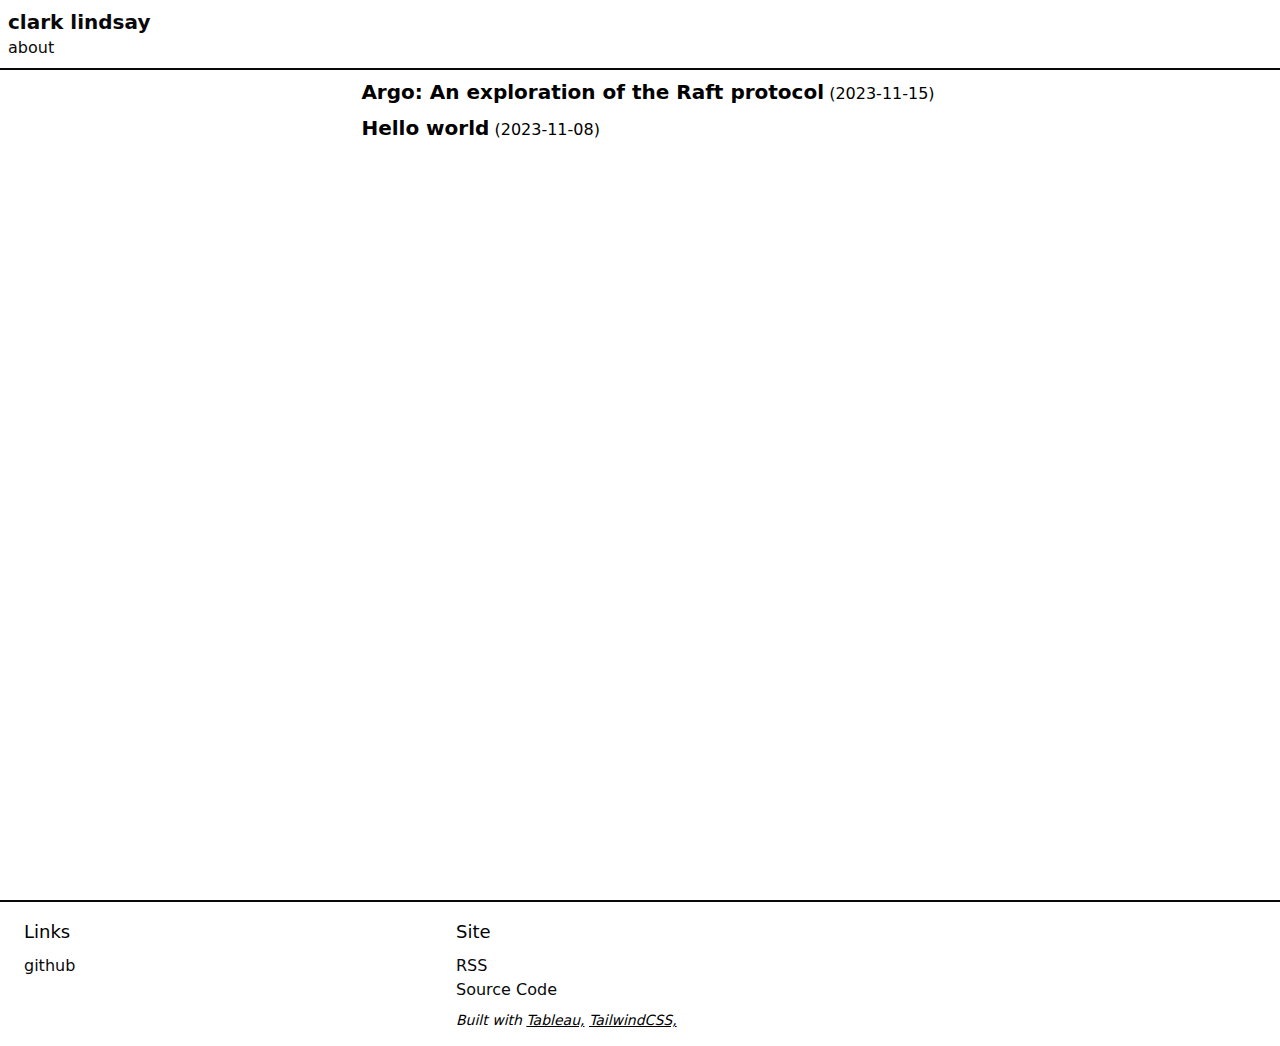
<file: index.html>
<!DOCTYPE html>
<html lang="en">
  <head>
    <meta charset="utf-8">
    <meta http-equiv="X-UA-Compatible" content="IE=edge">
    <meta name="viewport" content="width=device-width, initial-scale=1.0">
    <link rel="stylesheet" href="/css/site.css">

  </head>

  <body class="font-sans">
    <div id="the-universe">
      <header class="top-0 sticky z-10 w-full bg-white dark:bg-zinc-900 mx-auto p-2 border-b-2 border-zinc-950 dark:border-white">
        <h1 class="text-xl font-semibold">
          <a href="/" class="text-zinc-950 dark:text-white hover:underline">clark lindsay</a>

        </h1>

        <a href="/about" class="text-zinc-950 dark:text-white hover:underline">about</a>

      </header>

      <main class="h-full mx-auto px-2 py-2">
        <section>
  <p class="px-2">
    <ul class="flex flex-col gap-2">
      <li class="list-none">
        <a class=" hover:text-purple-500" href="/argo-raft-exploration">
          <span class="text-xl font-semibold">Argo: An exploration of the Raft protocol</span>

          <span>(2023-11-15)</span>

        </a>

      </li>
      <li class="list-none">
        <a class=" hover:text-purple-500" href="/hello-world">
          <span class="text-xl font-semibold">Hello world</span>

          <span>(2023-11-08)</span>

        </a>

      </li>

    </ul>

  </p>

</section>


      </main>

    </div>

<footer class="py-4 px-4 border-t-2 border-zinc-950 dark:border-white w-full">
  <div class="container px-2 grid grid-cols-1 sm:grid-cols-2 lg:grid-cols-3 5xl:grid-cols-4 gap-x-16 gap-y-8">
    <div>
      <h4 class="text-lg font-medium mb-2">Links</h4>

      <ul>
        <li>
          <a href="https://github.com/clark-lindsay" class="text-zinc-950 dark:text-white hover:underline">
            github
          </a>

        </li>

      </ul>

    </div>

    <div>
      <h4 class="text-lg font-medium mb-2">Site</h4>

      <ul>
        <li>
          <a href="/feed.xml" class="text-zinc-950 dark:text-white hover:underline">
            RSS
          </a>

        </li>

        <li>
          <a href="https://github.com/clark-lindsay/clark-lindsay.github.io" class="text-zinc-950 dark:text-white hover:underline">
            Source Code
          </a>

        </li>

        <li class="italic text-sm mt-2">
          <span>Built with</span>

          <a class="underline" href="https://github.com/elixir-tools/tableau">Tableau,</a>

          <a class="underline" href="https://tailwindcss.com">TailwindCSS,</a>

        </li>

      </ul>

    </div>

  </div>

</footer>


  </body>


</html>
</file>
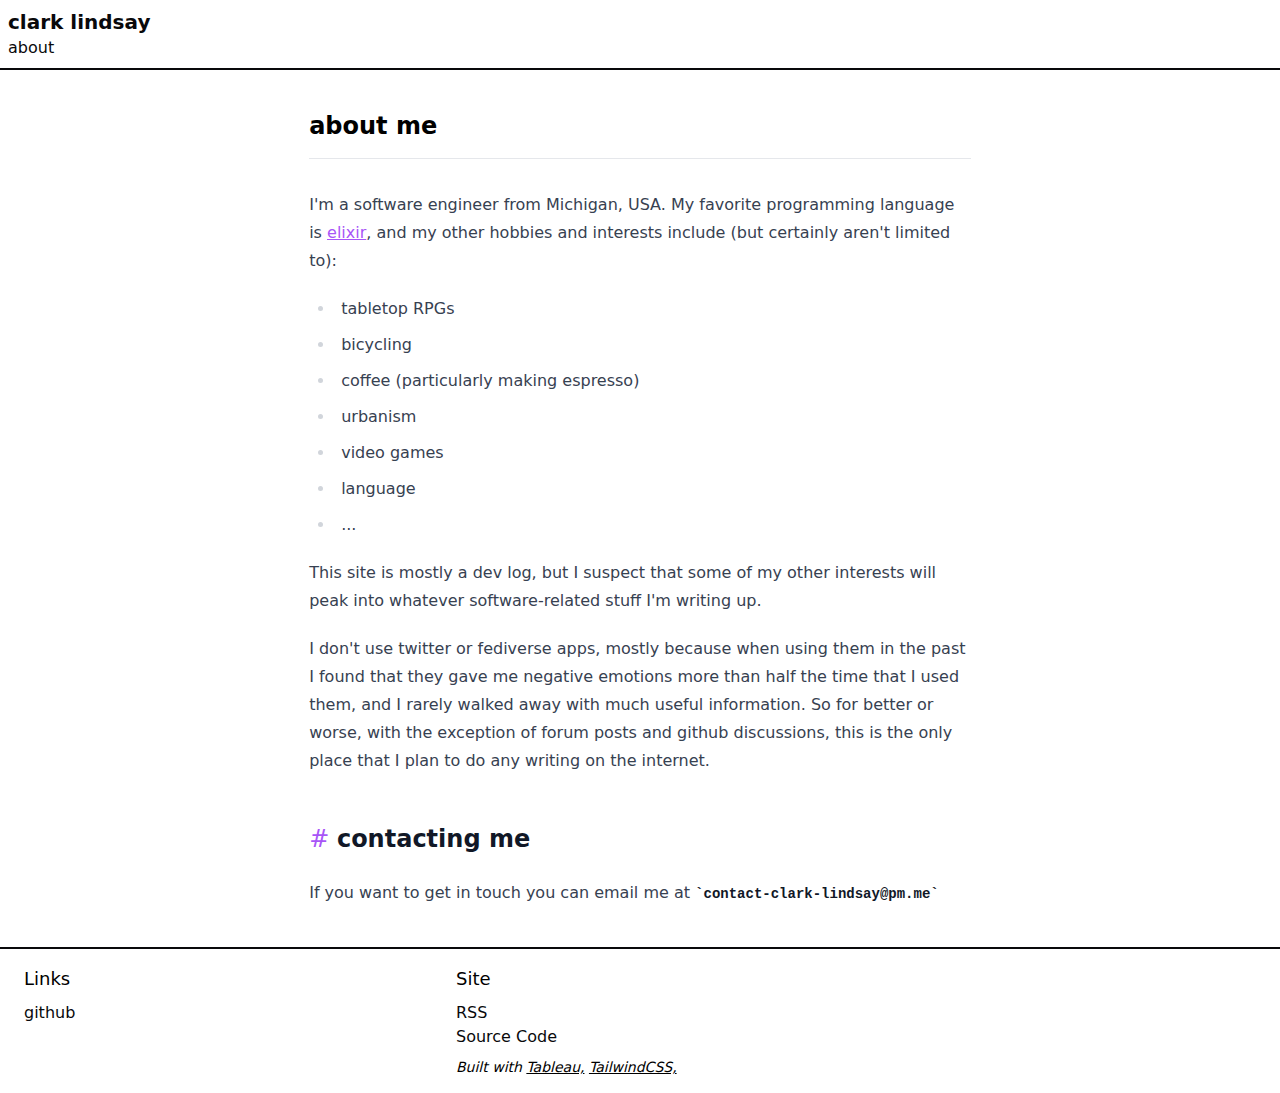
<file: about/index.html>
<!DOCTYPE html>
<html lang="en">
  <head>
    <meta charset="utf-8">
    <meta http-equiv="X-UA-Compatible" content="IE=edge">
    <meta name="viewport" content="width=device-width, initial-scale=1.0">
    <link rel="stylesheet" href="/css/site.css">

  </head>

  <body class="font-sans">
    <div id="the-universe">
      <header class="top-0 sticky z-10 w-full bg-white dark:bg-zinc-900 mx-auto p-2 border-b-2 border-zinc-950 dark:border-white">
        <h1 class="text-xl font-semibold">
          <a href="/" class="text-zinc-950 dark:text-white hover:underline">clark lindsay</a>

        </h1>

        <a href="/about" class="text-zinc-950 dark:text-white hover:underline">about</a>

      </header>

      <main class="h-full mx-auto px-2 py-2">
        <div class="container mx-auto px-2"><article class="mx-auto max-w-4xl mb-8 pt-8"><div class="flex items-center justify-between"><h1 class="font-bold text-2xl">about me</h1>
</div>

<hr class="mt-4 mb-8">
<article class="prose dark:prose-invert prose-a:text-purple-500 hover:prose-a:text-purple-700"><p>I'm a software engineer from Michigan, USA. My favorite programming language is <a href="https://elixir-lang.org/">elixir</a>, and my other hobbies and interests include (but certainly aren't limited to):</p>
<ul>
<li>tabletop RPGs</li>
<li>bicycling</li>
<li>coffee (particularly making espresso)</li>
<li>urbanism</li>
<li>video games</li>
<li>language</li>
<li>...</li>
</ul>
<p>This site is mostly a dev log, but I suspect that some of my other interests will peak into whatever software-related stuff I'm writing up.</p>
<p>I don't use twitter or fediverse apps, mostly because when using them in the past I found that they gave me negative emotions more than half the time that I used them, and I rarely walked away with much useful information. So for better or worse, with the exception of forum posts and github discussions, this is the only place that I plan to do any writing on the internet.</p>
<h2><a href="#contacting-me" aria-hidden="true" class="anchor" id="contacting-me"></a>contacting me</h2>
<p>If you want to get in touch you can email me at <code>contact-clark-lindsay@pm.me</code></p>
</article>
</article>
</div>


      </main>

    </div>

<footer class="py-4 px-4 border-t-2 border-zinc-950 dark:border-white w-full">
  <div class="container px-2 grid grid-cols-1 sm:grid-cols-2 lg:grid-cols-3 5xl:grid-cols-4 gap-x-16 gap-y-8">
    <div>
      <h4 class="text-lg font-medium mb-2">Links</h4>

      <ul>
        <li>
          <a href="https://github.com/clark-lindsay" class="text-zinc-950 dark:text-white hover:underline">
            github
          </a>

        </li>

      </ul>

    </div>

    <div>
      <h4 class="text-lg font-medium mb-2">Site</h4>

      <ul>
        <li>
          <a href="/feed.xml" class="text-zinc-950 dark:text-white hover:underline">
            RSS
          </a>

        </li>

        <li>
          <a href="https://github.com/clark-lindsay/clark-lindsay.github.io" class="text-zinc-950 dark:text-white hover:underline">
            Source Code
          </a>

        </li>

        <li class="italic text-sm mt-2">
          <span>Built with</span>

          <a class="underline" href="https://github.com/elixir-tools/tableau">Tableau,</a>

          <a class="underline" href="https://tailwindcss.com">TailwindCSS,</a>

        </li>

      </ul>

    </div>

  </div>

</footer>


  </body>


</html>
</file>
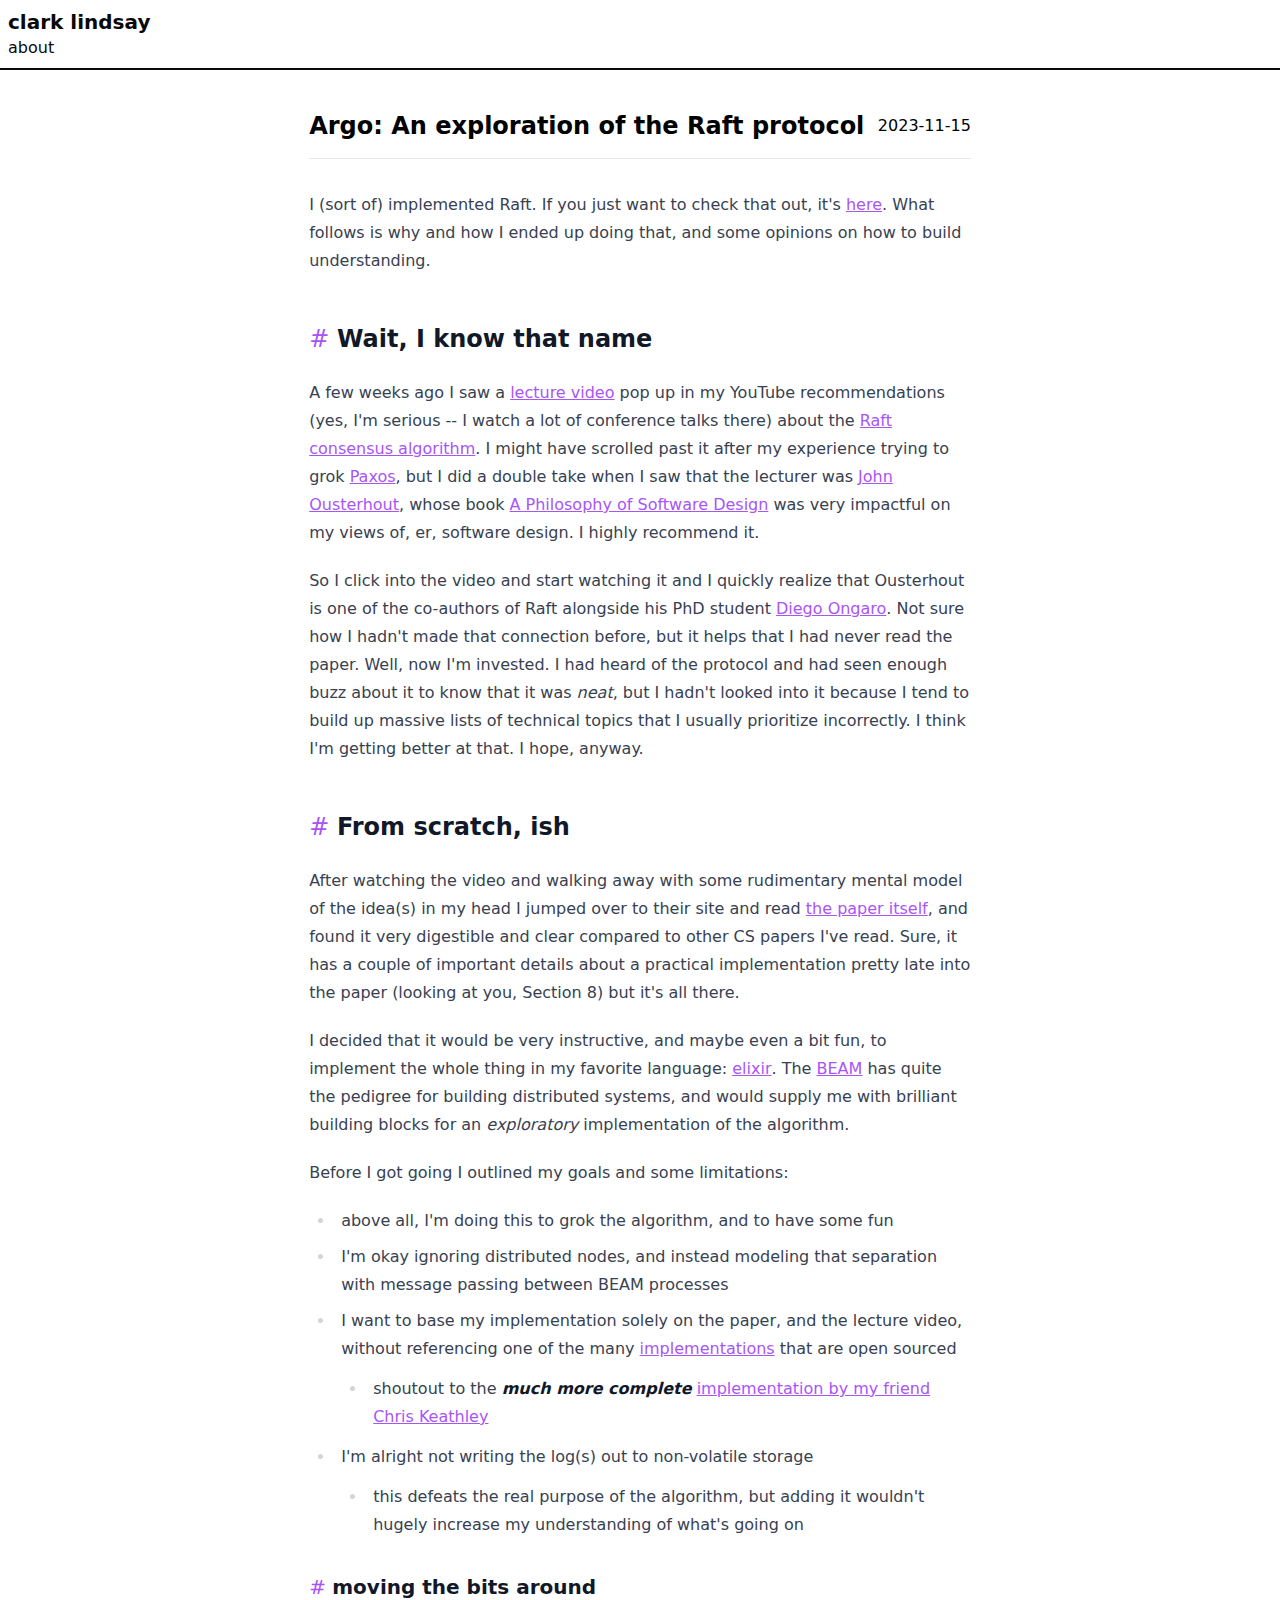
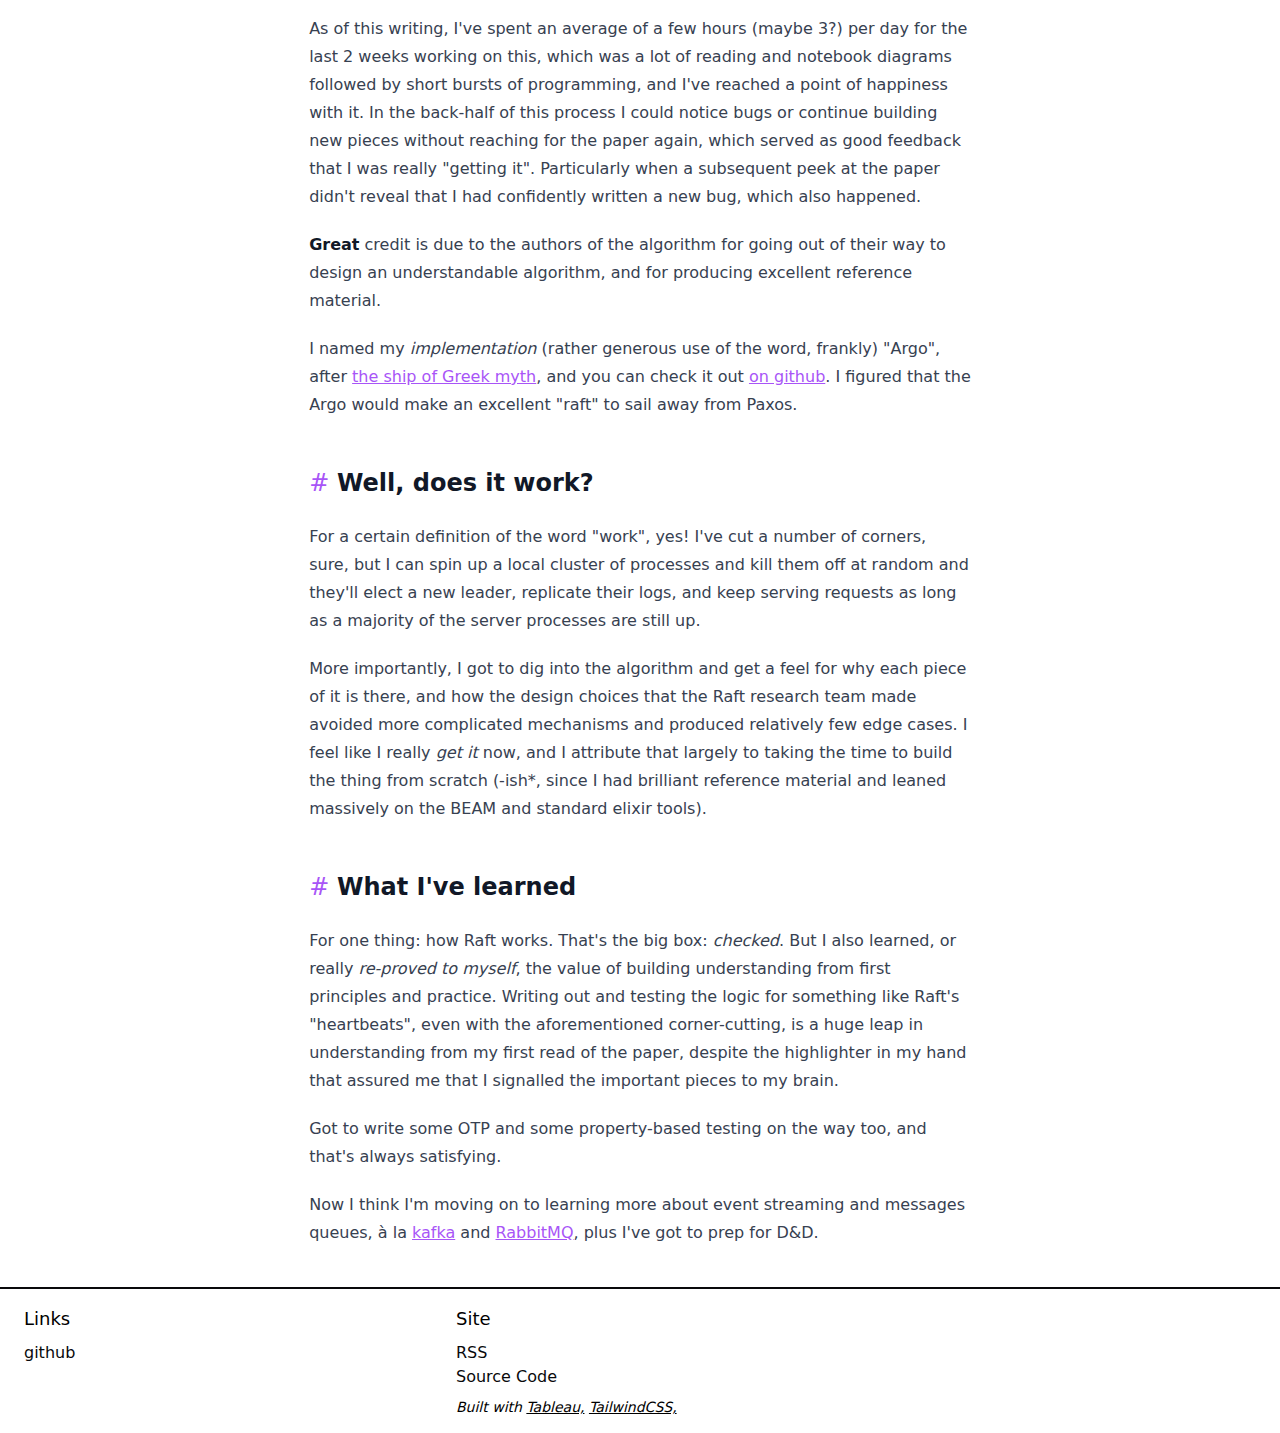
<file: argo-raft-exploration/index.html>
<!DOCTYPE html>
<html lang="en">
  <head>
    <meta charset="utf-8">
    <meta http-equiv="X-UA-Compatible" content="IE=edge">
    <meta name="viewport" content="width=device-width, initial-scale=1.0">
    <link rel="stylesheet" href="/css/site.css">

  </head>

  <body class="font-sans">
    <div id="the-universe">
      <header class="top-0 sticky z-10 w-full bg-white dark:bg-zinc-900 mx-auto p-2 border-b-2 border-zinc-950 dark:border-white">
        <h1 class="text-xl font-semibold">
          <a href="/" class="text-zinc-950 dark:text-white hover:underline">clark lindsay</a>

        </h1>

        <a href="/about" class="text-zinc-950 dark:text-white hover:underline">about</a>

      </header>

      <main class="h-full mx-auto px-2 py-2">
        <div class="container mx-auto px-2"><article class="mx-auto max-w-4xl mb-8 pt-8"><div class="flex items-center justify-between"><h1 class="font-bold text-2xl">Argo: An exploration of the Raft protocol</h1>

<div>2023-11-15</div>
</div>

<hr class="mt-4 mb-8">
<div class="prose dark:prose-invert prose-a:text-purple-500 hover:prose-a:text-purple-700"><p>I (sort of) implemented Raft. If you just want to check that out, it's <a href="https://github.com/clark-lindsay/argo/tree/main">here</a>. What follows is why and how I ended up doing that, and some opinions on how to build understanding.</p>
<h2><a href="#wait-i-know-that-name" aria-hidden="true" class="anchor" id="wait-i-know-that-name"></a>Wait, I know that name</h2>
<p>A few weeks ago I saw a <a href="https://www.youtube.com/watch?v=vYp4LYbnnW8">lecture video</a> pop up in my YouTube recommendations (yes, I'm serious -- I watch a lot of conference talks there) about the <a href="https://raft.github.io/">Raft consensus algorithm</a>. I might have scrolled past it after my experience trying to grok <a href="https://en.wikipedia.org/wiki/Paxos_(computer_science)">Paxos</a>, but I did a double take when I saw that the lecturer was <a href="https://web.stanford.edu/~ouster/cgi-bin/home.php">John Ousterhout</a>, whose book <a href="https://web.stanford.edu/~ouster/cgi-bin/aposd.php">A Philosophy of Software Design</a> was very impactful on my views of, er, software design. I highly recommend it.</p>
<p>So I click into the video and start watching it and I quickly realize that Ousterhout is one of the co-authors of Raft alongside his PhD student <a href="https://ongardie.net/">Diego Ongaro</a>. Not sure how I hadn't made that connection before, but it helps that I had never read the paper. Well, now I'm invested. I had heard of the protocol and had seen enough buzz about it to know that it was <em>neat</em>, but I hadn't looked into it because I tend to build up massive lists of technical topics that I usually prioritize incorrectly. I think I'm getting better at that. I hope, anyway.</p>
<h2><a href="#from-scratch-ish" aria-hidden="true" class="anchor" id="from-scratch-ish"></a>From scratch, ish</h2>
<p>After watching the video and walking away with some rudimentary mental model of the idea(s) in my head I jumped over to their site and read <a href="https://raft.github.io/raft.pdf">the paper itself</a>, and found it very digestible and clear compared to other CS papers I've read. Sure, it has a couple of important details about a practical implementation pretty late into the paper (looking at you, Section 8) but it's all there.</p>
<p>I decided that it would be very instructive, and maybe even a bit fun, to implement the whole thing in my favorite language: <a href="https://elixir-lang.org/">elixir</a>. The <a href="https://www.erlang.org/blog/a-brief-beam-primer/">BEAM</a> has quite the pedigree for building distributed systems, and would supply me with brilliant building blocks for an <em>exploratory</em> implementation of the algorithm.</p>
<p>Before I got going I outlined my goals and some limitations:</p>
<ul>
<li>above all, I'm doing this to grok the algorithm, and to have some fun</li>
<li>I'm okay ignoring distributed nodes, and instead modeling that separation with message passing between BEAM processes</li>
<li>I want to base my implementation solely on the paper, and the lecture video, without referencing one of the many <a href="https://raft.github.io/#implementations">implementations</a> that are open sourced
<ul>
<li>shoutout to the <em><strong>much more complete</strong></em> <a href="https://github.com/elixir-toniq/raft">implementation by my friend Chris Keathley</a></li>
</ul>
</li>
<li>I'm alright not writing the log(s) out to non-volatile storage
<ul>
<li>this defeats the real purpose of the algorithm, but adding it wouldn't hugely increase my understanding of what's going on</li>
</ul>
</li>
</ul>
<h3><a href="#moving-the-bits-around" aria-hidden="true" class="anchor" id="moving-the-bits-around"></a>moving the bits around</h3>
<p>As of this writing, I've spent an average of a few hours (maybe 3?) per day for the last 2 weeks working on this, which was a lot of reading and notebook diagrams followed by short bursts of programming, and I've reached a point of happiness with it. In the back-half of this process I could notice bugs or continue building new pieces without reaching for the paper again, which served as good feedback that I was really &quot;getting it&quot;. Particularly when a subsequent peek at the paper didn't reveal that I had confidently written a new bug, which also happened.</p>
<p><strong>Great</strong> credit is due to the authors of the algorithm for going out of their way to design an understandable algorithm, and for producing excellent reference material.</p>
<p>I named my <em>implementation</em> (rather generous use of the word, frankly) &quot;Argo&quot;, after <a href="https://en.wikipedia.org/wiki/Argo">the ship of Greek myth</a>, and you can check it out <a href="https://github.com/clark-lindsay/argo/tree/main">on github</a>. I figured that the Argo would make an excellent &quot;raft&quot; to sail away from Paxos.</p>
<h2><a href="#well-does-it-work" aria-hidden="true" class="anchor" id="well-does-it-work"></a>Well, does it work?</h2>
<p>For a certain definition of the word &quot;work&quot;, yes! I've cut a number of corners, sure, but I can spin up a local cluster of processes and kill them off at random and they'll elect a new leader, replicate their logs, and keep serving requests as long as a majority of the server processes are still up.</p>
<p>More importantly, I got to dig into the algorithm and get a feel for why each piece of it is there, and how the design choices that the Raft research team made avoided more complicated mechanisms and produced relatively few edge cases. I feel like I really <em>get it</em> now, and I attribute that largely to taking the time to build the thing from scratch (-ish*, since I had brilliant reference material and leaned massively on the BEAM and standard elixir tools).</p>
<h2><a href="#what-ive-learned" aria-hidden="true" class="anchor" id="what-ive-learned"></a>What I've learned</h2>
<p>For one thing: how Raft works. That's the big box: <em>checked</em>. But I also learned, or really <em>re-proved to myself</em>, the value of building understanding from first principles and practice. Writing out and testing the logic for something like Raft's &quot;heartbeats&quot;, even with the aforementioned corner-cutting, is a huge leap in understanding from my first read of the paper, despite the highlighter in my hand that assured me that I signalled the important pieces to my brain.</p>
<p>Got to write some OTP and some property-based testing on the way too, and that's always satisfying.</p>
<p>Now I think I'm moving on to learning more about event streaming and messages queues, à la <a href="https://kafka.apache.org/#:~:text=Apache%20Kafka%20is%20an%20open,%2C%20and%20mission%2Dcritical%20applications.">kafka</a> and <a href="https://www.rabbitmq.com/">RabbitMQ</a>, plus I've got to prep for D&amp;D.</p>
</div>
</article>
</div>


      </main>

    </div>

<footer class="py-4 px-4 border-t-2 border-zinc-950 dark:border-white w-full">
  <div class="container px-2 grid grid-cols-1 sm:grid-cols-2 lg:grid-cols-3 5xl:grid-cols-4 gap-x-16 gap-y-8">
    <div>
      <h4 class="text-lg font-medium mb-2">Links</h4>

      <ul>
        <li>
          <a href="https://github.com/clark-lindsay" class="text-zinc-950 dark:text-white hover:underline">
            github
          </a>

        </li>

      </ul>

    </div>

    <div>
      <h4 class="text-lg font-medium mb-2">Site</h4>

      <ul>
        <li>
          <a href="/feed.xml" class="text-zinc-950 dark:text-white hover:underline">
            RSS
          </a>

        </li>

        <li>
          <a href="https://github.com/clark-lindsay/clark-lindsay.github.io" class="text-zinc-950 dark:text-white hover:underline">
            Source Code
          </a>

        </li>

        <li class="italic text-sm mt-2">
          <span>Built with</span>

          <a class="underline" href="https://github.com/elixir-tools/tableau">Tableau,</a>

          <a class="underline" href="https://tailwindcss.com">TailwindCSS,</a>

        </li>

      </ul>

    </div>

  </div>

</footer>


  </body>


</html>
</file>
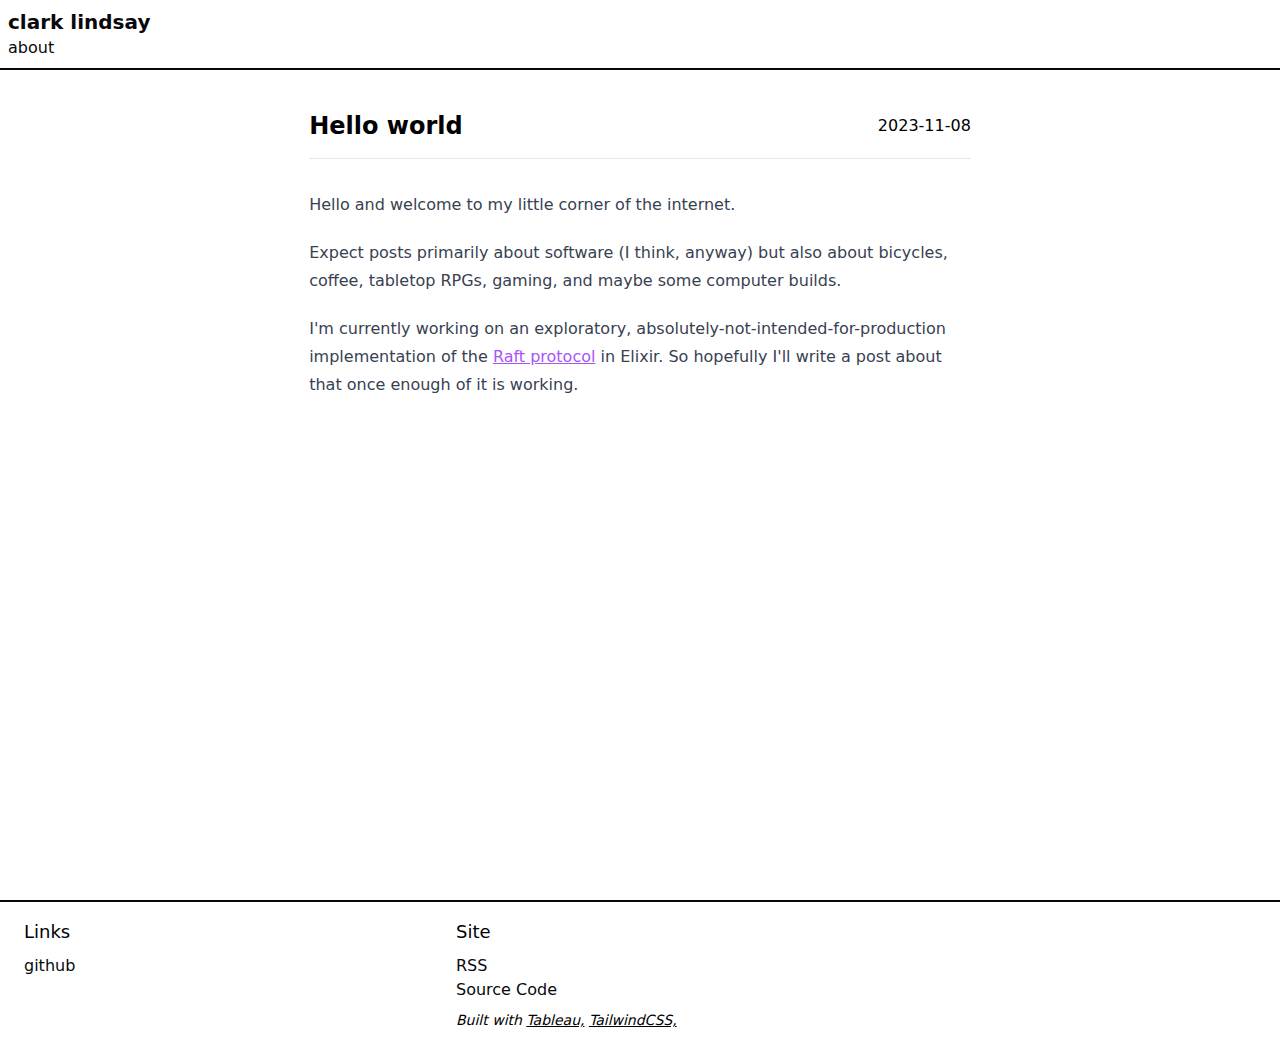
<file: hello-world/index.html>
<!DOCTYPE html>
<html lang="en">
  <head>
    <meta charset="utf-8">
    <meta http-equiv="X-UA-Compatible" content="IE=edge">
    <meta name="viewport" content="width=device-width, initial-scale=1.0">
    <link rel="stylesheet" href="/css/site.css">

  </head>

  <body class="font-sans">
    <div id="the-universe">
      <header class="top-0 sticky z-10 w-full bg-white dark:bg-zinc-900 mx-auto p-2 border-b-2 border-zinc-950 dark:border-white">
        <h1 class="text-xl font-semibold">
          <a href="/" class="text-zinc-950 dark:text-white hover:underline">clark lindsay</a>

        </h1>

        <a href="/about" class="text-zinc-950 dark:text-white hover:underline">about</a>

      </header>

      <main class="h-full mx-auto px-2 py-2">
        <div class="container mx-auto px-2"><article class="mx-auto max-w-4xl mb-8 pt-8"><div class="flex items-center justify-between"><h1 class="font-bold text-2xl">Hello world</h1>

<div>2023-11-08</div>
</div>

<hr class="mt-4 mb-8">
<div class="prose dark:prose-invert prose-a:text-purple-500 hover:prose-a:text-purple-700"><p>Hello and welcome to my little corner of the internet.</p>
<p>Expect posts primarily about software (I think, anyway) but also about bicycles, coffee, tabletop RPGs, gaming, and maybe some computer builds.</p>
<p>I'm currently working on an exploratory, absolutely-not-intended-for-production implementation of the <a href="https://raft.github.io/">Raft protocol</a> in Elixir. So hopefully I'll write a post about that once enough of it is working.</p>
</div>
</article>
</div>


      </main>

    </div>

<footer class="py-4 px-4 border-t-2 border-zinc-950 dark:border-white w-full">
  <div class="container px-2 grid grid-cols-1 sm:grid-cols-2 lg:grid-cols-3 5xl:grid-cols-4 gap-x-16 gap-y-8">
    <div>
      <h4 class="text-lg font-medium mb-2">Links</h4>

      <ul>
        <li>
          <a href="https://github.com/clark-lindsay" class="text-zinc-950 dark:text-white hover:underline">
            github
          </a>

        </li>

      </ul>

    </div>

    <div>
      <h4 class="text-lg font-medium mb-2">Site</h4>

      <ul>
        <li>
          <a href="/feed.xml" class="text-zinc-950 dark:text-white hover:underline">
            RSS
          </a>

        </li>

        <li>
          <a href="https://github.com/clark-lindsay/clark-lindsay.github.io" class="text-zinc-950 dark:text-white hover:underline">
            Source Code
          </a>

        </li>

        <li class="italic text-sm mt-2">
          <span>Built with</span>

          <a class="underline" href="https://github.com/elixir-tools/tableau">Tableau,</a>

          <a class="underline" href="https://tailwindcss.com">TailwindCSS,</a>

        </li>

      </ul>

    </div>

  </div>

</footer>


  </body>


</html>
</file>
<file: css/site.css>
/*! tailwindcss v3.3.5 | MIT License | https://tailwindcss.com*/*,:after,:before{border:0 solid #e5e7eb;box-sizing:border-box}:after,:before{--tw-content:""}html{-webkit-text-size-adjust:100%;font-feature-settings:normal;font-family:ui-sans-serif,system-ui,-apple-system,BlinkMacSystemFont,Segoe UI,Roboto,Helvetica Neue,Arial,Noto Sans,sans-serif,Apple Color Emoji,Segoe UI Emoji,Segoe UI Symbol,Noto Color Emoji;font-variation-settings:normal;line-height:1.5;-moz-tab-size:4;-o-tab-size:4;tab-size:4}body{line-height:inherit;margin:0}hr{border-top-width:1px;color:inherit;height:0}abbr:where([title]){-webkit-text-decoration:underline dotted;text-decoration:underline dotted}h1,h2,h3,h4,h5,h6{font-size:inherit;font-weight:inherit}a{color:inherit;text-decoration:inherit}b,strong{font-weight:bolder}code,kbd,pre,samp{font-family:ui-monospace,SFMono-Regular,Menlo,Monaco,Consolas,Liberation Mono,Courier New,monospace;font-size:1em}small{font-size:80%}sub,sup{font-size:75%;line-height:0;position:relative;vertical-align:initial}sub{bottom:-.25em}sup{top:-.5em}table{border-collapse:collapse;border-color:inherit;text-indent:0}button,input,optgroup,select,textarea{font-feature-settings:inherit;color:inherit;font-family:inherit;font-size:100%;font-variation-settings:inherit;font-weight:inherit;line-height:inherit;margin:0;padding:0}button,select{text-transform:none}[type=button],[type=reset],[type=submit],button{-webkit-appearance:button;background-color:initial;background-image:none}:-moz-focusring{outline:auto}:-moz-ui-invalid{box-shadow:none}progress{vertical-align:initial}::-webkit-inner-spin-button,::-webkit-outer-spin-button{height:auto}[type=search]{-webkit-appearance:textfield;outline-offset:-2px}::-webkit-search-decoration{-webkit-appearance:none}::-webkit-file-upload-button{-webkit-appearance:button;font:inherit}summary{display:list-item}blockquote,dd,dl,figure,h1,h2,h3,h4,h5,h6,hr,p,pre{margin:0}fieldset{margin:0}fieldset,legend{padding:0}menu,ol,ul{list-style:none;margin:0;padding:0}dialog{padding:0}textarea{resize:vertical}input::-moz-placeholder,textarea::-moz-placeholder{color:#9ca3af;opacity:1}input::placeholder,textarea::placeholder{color:#9ca3af;opacity:1}[role=button],button{cursor:pointer}:disabled{cursor:default}audio,canvas,embed,iframe,img,object,svg,video{display:block;vertical-align:middle}img,video{height:auto;max-width:100%}[hidden]{display:none}*,::backdrop,:after,:before{--tw-border-spacing-x:0;--tw-border-spacing-y:0;--tw-translate-x:0;--tw-translate-y:0;--tw-rotate:0;--tw-skew-x:0;--tw-skew-y:0;--tw-scale-x:1;--tw-scale-y:1;--tw-pan-x: ;--tw-pan-y: ;--tw-pinch-zoom: ;--tw-scroll-snap-strictness:proximity;--tw-gradient-from-position: ;--tw-gradient-via-position: ;--tw-gradient-to-position: ;--tw-ordinal: ;--tw-slashed-zero: ;--tw-numeric-figure: ;--tw-numeric-spacing: ;--tw-numeric-fraction: ;--tw-ring-inset: ;--tw-ring-offset-width:0px;--tw-ring-offset-color:#fff;--tw-ring-color:#3b82f680;--tw-ring-offset-shadow:0 0 #0000;--tw-ring-shadow:0 0 #0000;--tw-shadow:0 0 #0000;--tw-shadow-colored:0 0 #0000;--tw-blur: ;--tw-brightness: ;--tw-contrast: ;--tw-grayscale: ;--tw-hue-rotate: ;--tw-invert: ;--tw-saturate: ;--tw-sepia: ;--tw-drop-shadow: ;--tw-backdrop-blur: ;--tw-backdrop-brightness: ;--tw-backdrop-contrast: ;--tw-backdrop-grayscale: ;--tw-backdrop-hue-rotate: ;--tw-backdrop-invert: ;--tw-backdrop-opacity: ;--tw-backdrop-saturate: ;--tw-backdrop-sepia: }.container{width:100%}@media (min-width:640px){.container{max-width:640px}}@media (min-width:768px){.container{max-width:768px}}@media (min-width:1024px){.container{max-width:1024px}}@media (min-width:1280px){.container{max-width:1280px}}@media (min-width:1536px){.container{max-width:1536px}}.prose{color:var(--tw-prose-body);max-width:65ch}.prose :where([class~=lead]):not(:where([class~=not-prose] *)){color:var(--tw-prose-lead);font-size:1.25em;line-height:1.6;margin-bottom:1.2em;margin-top:1.2em}.prose :where(a):not(:where([class~=not-prose] *)){color:var(--tw-prose-links);font-weight:500;text-decoration:underline}.prose :where(strong):not(:where([class~=not-prose] *)){color:var(--tw-prose-bold);font-weight:600}.prose :where(a strong):not(:where([class~=not-prose] *)){color:inherit}.prose :where(blockquote strong):not(:where([class~=not-prose] *)){color:inherit}.prose :where(thead th strong):not(:where([class~=not-prose] *)){color:inherit}.prose :where(ol):not(:where([class~=not-prose] *)){list-style-type:decimal;margin-bottom:1.25em;margin-top:1.25em;padding-left:1.625em}.prose :where(ol[type=A]):not(:where([class~=not-prose] *)){list-style-type:upper-alpha}.prose :where(ol[type=a]):not(:where([class~=not-prose] *)){list-style-type:lower-alpha}.prose :where(ol[type=A s]):not(:where([class~=not-prose] *)){list-style-type:upper-alpha}.prose :where(ol[type=a s]):not(:where([class~=not-prose] *)){list-style-type:lower-alpha}.prose :where(ol[type=I]):not(:where([class~=not-prose] *)){list-style-type:upper-roman}.prose :where(ol[type=i]):not(:where([class~=not-prose] *)){list-style-type:lower-roman}.prose :where(ol[type=I s]):not(:where([class~=not-prose] *)){list-style-type:upper-roman}.prose :where(ol[type=i s]):not(:where([class~=not-prose] *)){list-style-type:lower-roman}.prose :where(ol[type="1"]):not(:where([class~=not-prose] *)){list-style-type:decimal}.prose :where(ul):not(:where([class~=not-prose] *)){list-style-type:disc;margin-bottom:1.25em;margin-top:1.25em;padding-left:1.625em}.prose :where(ol>li):not(:where([class~=not-prose] *))::marker{color:var(--tw-prose-counters);font-weight:400}.prose :where(ul>li):not(:where([class~=not-prose] *))::marker{color:var(--tw-prose-bullets)}.prose :where(hr):not(:where([class~=not-prose] *)){border-color:var(--tw-prose-hr);border-top-width:1px;margin-bottom:3em;margin-top:3em}.prose :where(blockquote):not(:where([class~=not-prose] *)){border-left-color:var(--tw-prose-quote-borders);border-left-width:.25rem;color:var(--tw-prose-quotes);font-style:italic;font-weight:500;margin-bottom:1.6em;margin-top:1.6em;padding-left:1em;quotes:"\201C""\201D""\2018""\2019"}.prose :where(blockquote p:first-of-type):not(:where([class~=not-prose] *)):before{content:open-quote}.prose :where(blockquote p:last-of-type):not(:where([class~=not-prose] *)):after{content:close-quote}.prose :where(h1):not(:where([class~=not-prose] *)){color:var(--tw-prose-headings);font-size:2.25em;font-weight:800;line-height:1.1111111;margin-bottom:.8888889em;margin-top:0}.prose :where(h1 strong):not(:where([class~=not-prose] *)){color:inherit;font-weight:900}.prose :where(h2):not(:where([class~=not-prose] *)){color:var(--tw-prose-headings);font-size:1.5em;font-weight:700;line-height:1.3333333;margin-bottom:1em;margin-top:2em}.prose :where(h2 strong):not(:where([class~=not-prose] *)){color:inherit;font-weight:800}.prose :where(h3):not(:where([class~=not-prose] *)){color:var(--tw-prose-headings);font-size:1.25em;font-weight:600;line-height:1.6;margin-bottom:.6em;margin-top:1.6em}.prose :where(h3 strong):not(:where([class~=not-prose] *)){color:inherit;font-weight:700}.prose :where(h4):not(:where([class~=not-prose] *)){color:var(--tw-prose-headings);font-weight:600;line-height:1.5;margin-bottom:.5em;margin-top:1.5em}.prose :where(h4 strong):not(:where([class~=not-prose] *)){color:inherit;font-weight:700}.prose :where(img):not(:where([class~=not-prose] *)){margin-bottom:2em;margin-top:2em}.prose :where(figure>*):not(:where([class~=not-prose] *)){margin-bottom:0;margin-top:0}.prose :where(figcaption):not(:where([class~=not-prose] *)){color:var(--tw-prose-captions);font-size:.875em;line-height:1.4285714;margin-top:.8571429em}.prose :where(code):not(:where([class~=not-prose] *)){color:var(--tw-prose-code);font-size:.875em;font-weight:600}.prose :where(code):not(:where([class~=not-prose] *)):before{content:"`"}.prose :where(code):not(:where([class~=not-prose] *)):after{content:"`"}.prose :where(a code):not(:where([class~=not-prose] *)){color:inherit}.prose :where(h1 code):not(:where([class~=not-prose] *)){color:inherit}.prose :where(h2 code):not(:where([class~=not-prose] *)){color:inherit;font-size:.875em}.prose :where(h3 code):not(:where([class~=not-prose] *)){color:inherit;font-size:.9em}.prose :where(h4 code):not(:where([class~=not-prose] *)){color:inherit}.prose :where(blockquote code):not(:where([class~=not-prose] *)){color:inherit}.prose :where(thead th code):not(:where([class~=not-prose] *)){color:inherit}.prose :where(pre code):not(:where([class~=not-prose] *)){background-color:initial;border-radius:0;border-width:0;color:inherit;font-family:inherit;font-size:inherit;font-weight:inherit;line-height:inherit;padding:0}.prose :where(pre code):not(:where([class~=not-prose] *)):before{content:none}.prose :where(pre code):not(:where([class~=not-prose] *)):after{content:none}.prose :where(table):not(:where([class~=not-prose] *)){font-size:.875em;line-height:1.7142857;margin-bottom:2em;margin-top:2em;table-layout:auto;text-align:left;width:100%}.prose :where(thead):not(:where([class~=not-prose] *)){border-bottom-color:var(--tw-prose-th-borders);border-bottom-width:1px}.prose :where(thead th):not(:where([class~=not-prose] *)){color:var(--tw-prose-headings);font-weight:600;padding-bottom:.5714286em;padding-left:.5714286em;padding-right:.5714286em;vertical-align:bottom}.prose :where(tbody tr):not(:where([class~=not-prose] *)){border-bottom-color:var(--tw-prose-td-borders);border-bottom-width:1px}.prose :where(tbody tr:last-child):not(:where([class~=not-prose] *)){border-bottom-width:0}.prose :where(tbody td):not(:where([class~=not-prose] *)){vertical-align:initial}.prose :where(tfoot):not(:where([class~=not-prose] *)){border-top-color:var(--tw-prose-th-borders);border-top-width:1px}.prose :where(tfoot td):not(:where([class~=not-prose] *)){vertical-align:top}.prose{--tw-prose-body:#374151;--tw-prose-headings:#111827;--tw-prose-lead:#4b5563;--tw-prose-links:#111827;--tw-prose-bold:#111827;--tw-prose-counters:#6b7280;--tw-prose-bullets:#d1d5db;--tw-prose-hr:#e5e7eb;--tw-prose-quotes:#111827;--tw-prose-quote-borders:#e5e7eb;--tw-prose-captions:#6b7280;--tw-prose-code:#111827;--tw-prose-pre-code:#e5e7eb;--tw-prose-pre-bg:#1f2937;--tw-prose-th-borders:#d1d5db;--tw-prose-td-borders:#e5e7eb;--tw-prose-invert-body:#d1d5db;--tw-prose-invert-headings:#fff;--tw-prose-invert-lead:#9ca3af;--tw-prose-invert-links:#fff;--tw-prose-invert-bold:#fff;--tw-prose-invert-counters:#9ca3af;--tw-prose-invert-bullets:#4b5563;--tw-prose-invert-hr:#374151;--tw-prose-invert-quotes:#f3f4f6;--tw-prose-invert-quote-borders:#374151;--tw-prose-invert-captions:#9ca3af;--tw-prose-invert-code:#fff;--tw-prose-invert-pre-code:#d1d5db;--tw-prose-invert-pre-bg:#00000080;--tw-prose-invert-th-borders:#4b5563;--tw-prose-invert-td-borders:#374151;font-size:1rem;line-height:1.75}.prose :where(p):not(:where([class~=not-prose] *)){margin-bottom:1.25em;margin-top:1.25em}.prose :where(video):not(:where([class~=not-prose] *)){margin-bottom:2em;margin-top:2em}.prose :where(figure):not(:where([class~=not-prose] *)){margin-bottom:2em;margin-top:2em}.prose :where(li):not(:where([class~=not-prose] *)){margin-bottom:.5em;margin-top:.5em}.prose :where(ol>li):not(:where([class~=not-prose] *)){padding-left:.375em}.prose :where(ul>li):not(:where([class~=not-prose] *)){padding-left:.375em}.prose :where(.prose>ul>li p):not(:where([class~=not-prose] *)){margin-bottom:.75em;margin-top:.75em}.prose :where(.prose>ul>li>:first-child):not(:where([class~=not-prose] *)){margin-top:1.25em}.prose :where(.prose>ul>li>:last-child):not(:where([class~=not-prose] *)){margin-bottom:1.25em}.prose :where(.prose>ol>li>:first-child):not(:where([class~=not-prose] *)){margin-top:1.25em}.prose :where(.prose>ol>li>:last-child):not(:where([class~=not-prose] *)){margin-bottom:1.25em}.prose :where(ul ul,ul ol,ol ul,ol ol):not(:where([class~=not-prose] *)){margin-bottom:.75em;margin-top:.75em}.prose :where(hr+*):not(:where([class~=not-prose] *)){margin-top:0}.prose :where(h2+*):not(:where([class~=not-prose] *)){margin-top:0}.prose :where(h3+*):not(:where([class~=not-prose] *)){margin-top:0}.prose :where(h4+*):not(:where([class~=not-prose] *)){margin-top:0}.prose :where(thead th:first-child):not(:where([class~=not-prose] *)){padding-left:0}.prose :where(thead th:last-child):not(:where([class~=not-prose] *)){padding-right:0}.prose :where(tbody td,tfoot td):not(:where([class~=not-prose] *)){padding:.5714286em}.prose :where(tbody td:first-child,tfoot td:first-child):not(:where([class~=not-prose] *)){padding-left:0}.prose :where(tbody td:last-child,tfoot td:last-child):not(:where([class~=not-prose] *)){padding-right:0}.prose :where(.prose>:first-child):not(:where([class~=not-prose] *)){margin-top:0}.prose :where(.prose>:last-child):not(:where([class~=not-prose] *)){margin-bottom:0}.prose-sm :where(.prose>ul>li p):not(:where([class~=not-prose] *)){margin-bottom:.5714286em;margin-top:.5714286em}.prose-sm :where(.prose>ul>li>:first-child):not(:where([class~=not-prose] *)){margin-top:1.1428571em}.prose-sm :where(.prose>ul>li>:last-child):not(:where([class~=not-prose] *)){margin-bottom:1.1428571em}.prose-sm :where(.prose>ol>li>:first-child):not(:where([class~=not-prose] *)){margin-top:1.1428571em}.prose-sm :where(.prose>ol>li>:last-child):not(:where([class~=not-prose] *)){margin-bottom:1.1428571em}.prose-sm :where(.prose>:first-child):not(:where([class~=not-prose] *)){margin-top:0}.prose-sm :where(.prose>:last-child):not(:where([class~=not-prose] *)){margin-bottom:0}.prose-base :where(.prose>ul>li p):not(:where([class~=not-prose] *)){margin-bottom:.75em;margin-top:.75em}.prose-base :where(.prose>ul>li>:first-child):not(:where([class~=not-prose] *)){margin-top:1.25em}.prose-base :where(.prose>ul>li>:last-child):not(:where([class~=not-prose] *)){margin-bottom:1.25em}.prose-base :where(.prose>ol>li>:first-child):not(:where([class~=not-prose] *)){margin-top:1.25em}.prose-base :where(.prose>ol>li>:last-child):not(:where([class~=not-prose] *)){margin-bottom:1.25em}.prose-base :where(.prose>:first-child):not(:where([class~=not-prose] *)){margin-top:0}.prose-base :where(.prose>:last-child):not(:where([class~=not-prose] *)){margin-bottom:0}.prose-lg :where(.prose>ul>li p):not(:where([class~=not-prose] *)){margin-bottom:.8888889em;margin-top:.8888889em}.prose-lg :where(.prose>ul>li>:first-child):not(:where([class~=not-prose] *)){margin-top:1.3333333em}.prose-lg :where(.prose>ul>li>:last-child):not(:where([class~=not-prose] *)){margin-bottom:1.3333333em}.prose-lg :where(.prose>ol>li>:first-child):not(:where([class~=not-prose] *)){margin-top:1.3333333em}.prose-lg :where(.prose>ol>li>:last-child):not(:where([class~=not-prose] *)){margin-bottom:1.3333333em}.prose-lg :where(.prose>:first-child):not(:where([class~=not-prose] *)){margin-top:0}.prose-lg :where(.prose>:last-child):not(:where([class~=not-prose] *)){margin-bottom:0}.prose-xl :where(.prose>ul>li p):not(:where([class~=not-prose] *)){margin-bottom:.8em;margin-top:.8em}.prose-xl :where(.prose>ul>li>:first-child):not(:where([class~=not-prose] *)){margin-top:1.2em}.prose-xl :where(.prose>ul>li>:last-child):not(:where([class~=not-prose] *)){margin-bottom:1.2em}.prose-xl :where(.prose>ol>li>:first-child):not(:where([class~=not-prose] *)){margin-top:1.2em}.prose-xl :where(.prose>ol>li>:last-child):not(:where([class~=not-prose] *)){margin-bottom:1.2em}.prose-xl :where(.prose>:first-child):not(:where([class~=not-prose] *)){margin-top:0}.prose-xl :where(.prose>:last-child):not(:where([class~=not-prose] *)){margin-bottom:0}.prose-2xl :where(.prose>ul>li p):not(:where([class~=not-prose] *)){margin-bottom:.8333333em;margin-top:.8333333em}.prose-2xl :where(.prose>ul>li>:first-child):not(:where([class~=not-prose] *)){margin-top:1.3333333em}.prose-2xl :where(.prose>ul>li>:last-child):not(:where([class~=not-prose] *)){margin-bottom:1.3333333em}.prose-2xl :where(.prose>ol>li>:first-child):not(:where([class~=not-prose] *)){margin-top:1.3333333em}.prose-2xl :where(.prose>ol>li>:last-child):not(:where([class~=not-prose] *)){margin-bottom:1.3333333em}.prose-2xl :where(.prose>:first-child):not(:where([class~=not-prose] *)){margin-top:0}.prose-2xl :where(.prose>:last-child):not(:where([class~=not-prose] *)){margin-bottom:0}.sticky{position:sticky}.top-0{top:0}.z-10{z-index:10}.mx-auto{margin-left:auto;margin-right:auto}.mb-2{margin-bottom:.5rem}.mb-8{margin-bottom:2rem}.mt-2{margin-top:.5rem}.mt-4{margin-top:1rem}.flex{display:flex}.grid{display:grid}.h-full{height:100%}.w-full{width:100%}.max-w-4xl{max-width:56rem}.list-none{list-style-type:none}.grid-cols-1{grid-template-columns:repeat(1,minmax(0,1fr))}.flex-col{flex-direction:column}.items-center{align-items:center}.justify-between{justify-content:space-between}.gap-2{gap:.5rem}.gap-x-16{-moz-column-gap:4rem;column-gap:4rem}.gap-y-8{row-gap:2rem}.border-b-2{border-bottom-width:2px}.border-t-2{border-top-width:2px}.border-zinc-950{--tw-border-opacity:1;border-color:rgb(9 9 11/var(--tw-border-opacity))}.bg-white{--tw-bg-opacity:1;background-color:rgb(255 255 255/var(--tw-bg-opacity))}.p-2{padding:.5rem}.px-2{padding-left:.5rem;padding-right:.5rem}.px-4{padding-left:1rem;padding-right:1rem}.py-2{padding-bottom:.5rem;padding-top:.5rem}.py-4{padding-bottom:1rem;padding-top:1rem}.pt-8{padding-top:2rem}.font-sans{font-family:ui-sans-serif,system-ui,-apple-system,BlinkMacSystemFont,Segoe UI,Roboto,Helvetica Neue,Arial,Noto Sans,sans-serif,Apple Color Emoji,Segoe UI Emoji,Segoe UI Symbol,Noto Color Emoji}.text-2xl{font-size:1.5rem;line-height:2rem}.text-lg{font-size:1.125rem;line-height:1.75rem}.text-sm{font-size:.875rem;line-height:1.25rem}.text-xl{font-size:1.25rem;line-height:1.75rem}.font-bold{font-weight:700}.font-medium{font-weight:500}.font-semibold{font-weight:600}.italic{font-style:italic}.text-zinc-950{--tw-text-opacity:1;color:rgb(9 9 11/var(--tw-text-opacity))}.underline{text-decoration-line:underline}#the-universe{display:grid;grid-template-columns:100%;grid-template-rows:auto 1fr auto;min-height:100vh}.anchor{text-decoration-line:none}.anchor:hover{text-decoration-line:underline}.anchor:after{content:"# ";text-decoration-line:none}footer ul{list-style-type:none}footer li,footer ul{margin:0;padding:0}ul{list-style-type:disc;margin-bottom:1rem}li{padding-left:1rem}pre{--tw-border-opacity:1;border-color:rgb(0 0 0/var(--tw-border-opacity));border-radius:.25rem;border-width:1px;padding:.5rem}@media (prefers-color-scheme:dark){pre{--tw-border-opacity:1;--tw-text-opacity:1!important;border-color:rgb(255 255 255/var(--tw-border-opacity));border-radius:.25rem;border-width:1px;color:rgb(255 255 255/var(--tw-text-opacity))!important;padding:.5rem}}pre{overflow-x:auto}@media (prefers-color-scheme:dark){.dark\:prose-invert{--tw-prose-body:var(--tw-prose-invert-body);--tw-prose-headings:var(--tw-prose-invert-headings);--tw-prose-lead:var(--tw-prose-invert-lead);--tw-prose-links:var(--tw-prose-invert-links);--tw-prose-bold:var(--tw-prose-invert-bold);--tw-prose-counters:var(--tw-prose-invert-counters);--tw-prose-bullets:var(--tw-prose-invert-bullets);--tw-prose-hr:var(--tw-prose-invert-hr);--tw-prose-quotes:var(--tw-prose-invert-quotes);--tw-prose-quote-borders:var(--tw-prose-invert-quote-borders);--tw-prose-captions:var(--tw-prose-invert-captions);--tw-prose-code:var(--tw-prose-invert-code);--tw-prose-pre-code:var(--tw-prose-invert-pre-code);--tw-prose-pre-bg:var(--tw-prose-invert-pre-bg);--tw-prose-th-borders:var(--tw-prose-invert-th-borders);--tw-prose-td-borders:var(--tw-prose-invert-td-borders)}}.hover\:text-purple-500:hover{--tw-text-opacity:1;color:rgb(168 85 247/var(--tw-text-opacity))}.hover\:underline:hover{text-decoration-line:underline}.prose-a\:text-purple-500 :is(:where(a):not(:where([class~=not-prose] *))){--tw-text-opacity:1;color:rgb(168 85 247/var(--tw-text-opacity))}.hover\:prose-a\:text-purple-700 :is(:where(a):not(:where([class~=not-prose] *))):hover{--tw-text-opacity:1;color:rgb(126 34 206/var(--tw-text-opacity))}@media (prefers-color-scheme:dark){.dark\:border-white{--tw-border-opacity:1;border-color:rgb(255 255 255/var(--tw-border-opacity))}.dark\:bg-zinc-900{--tw-bg-opacity:1;background-color:rgb(24 24 27/var(--tw-bg-opacity))}.dark\:text-white{--tw-text-opacity:1;color:rgb(255 255 255/var(--tw-text-opacity))}}@media (min-width:640px){.sm\:grid-cols-2{grid-template-columns:repeat(2,minmax(0,1fr))}}@media (min-width:1024px){.lg\:grid-cols-3{grid-template-columns:repeat(3,minmax(0,1fr))}}
</file>
